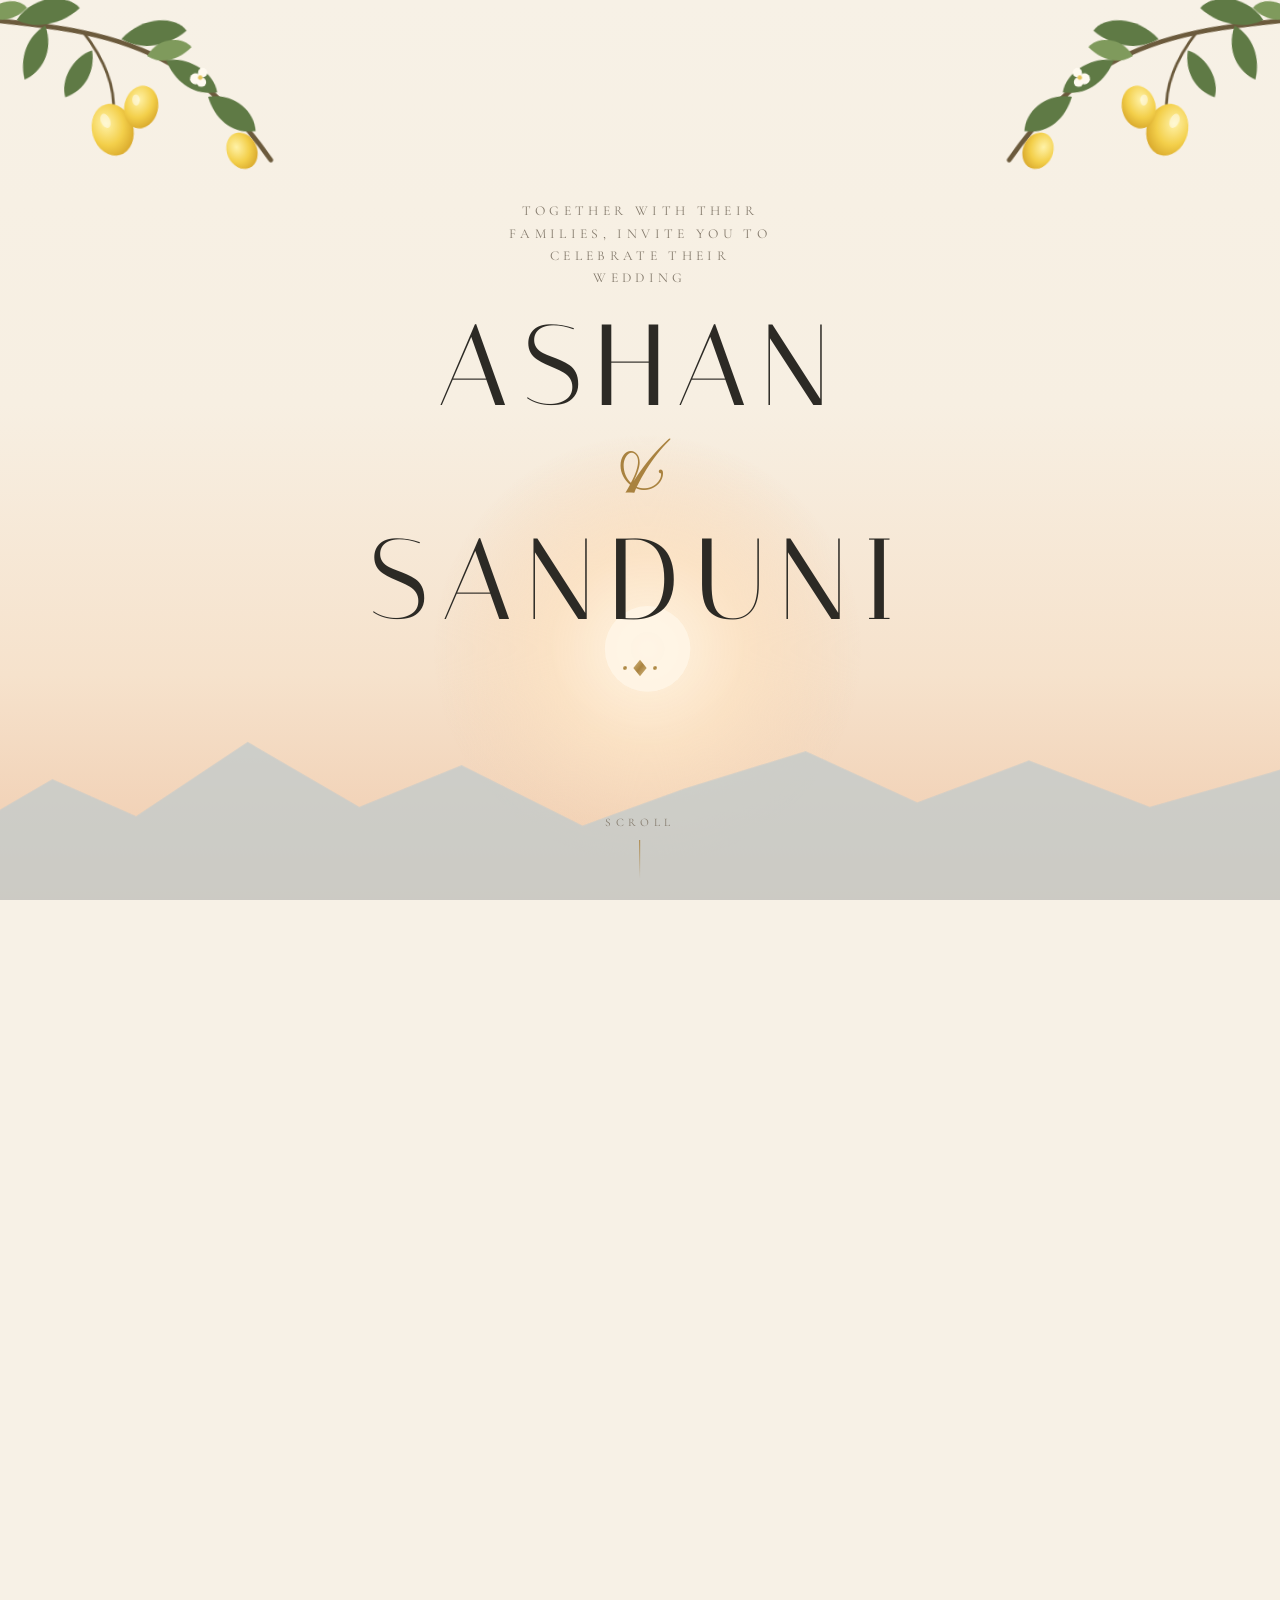
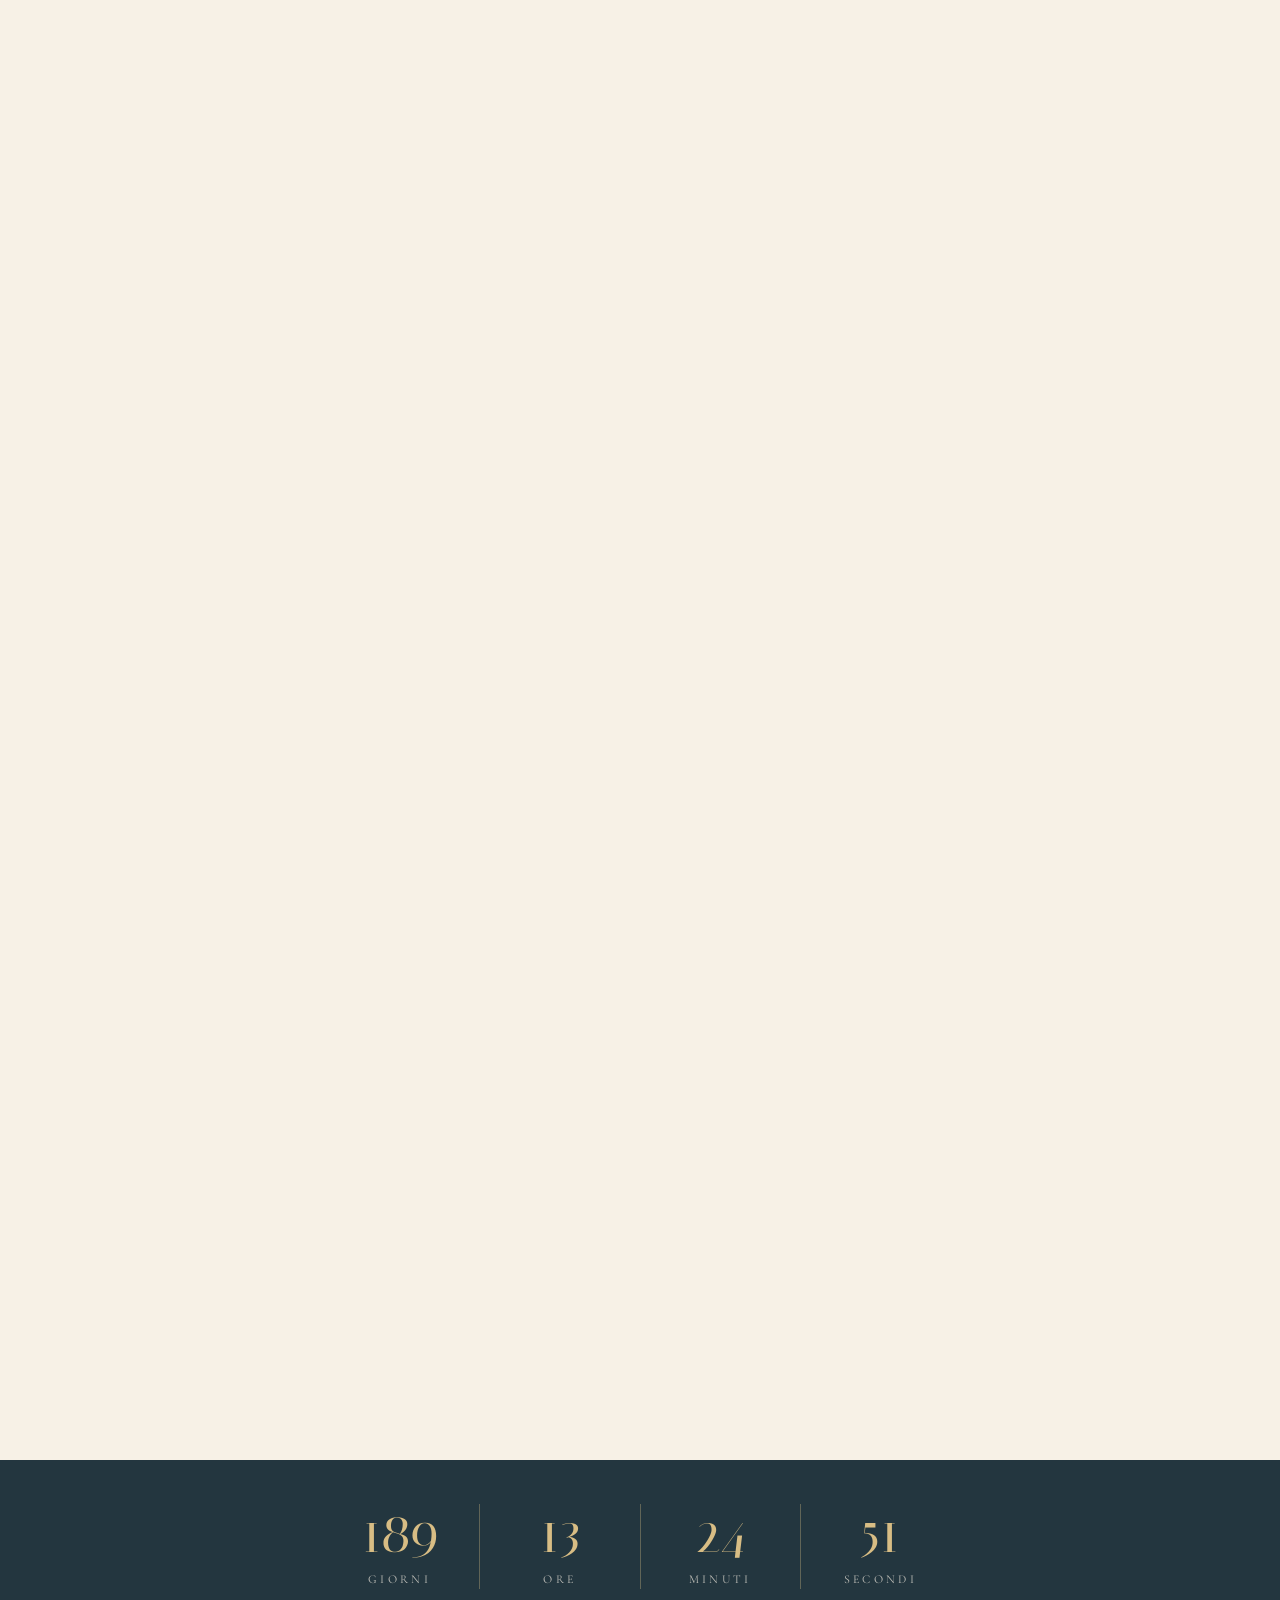
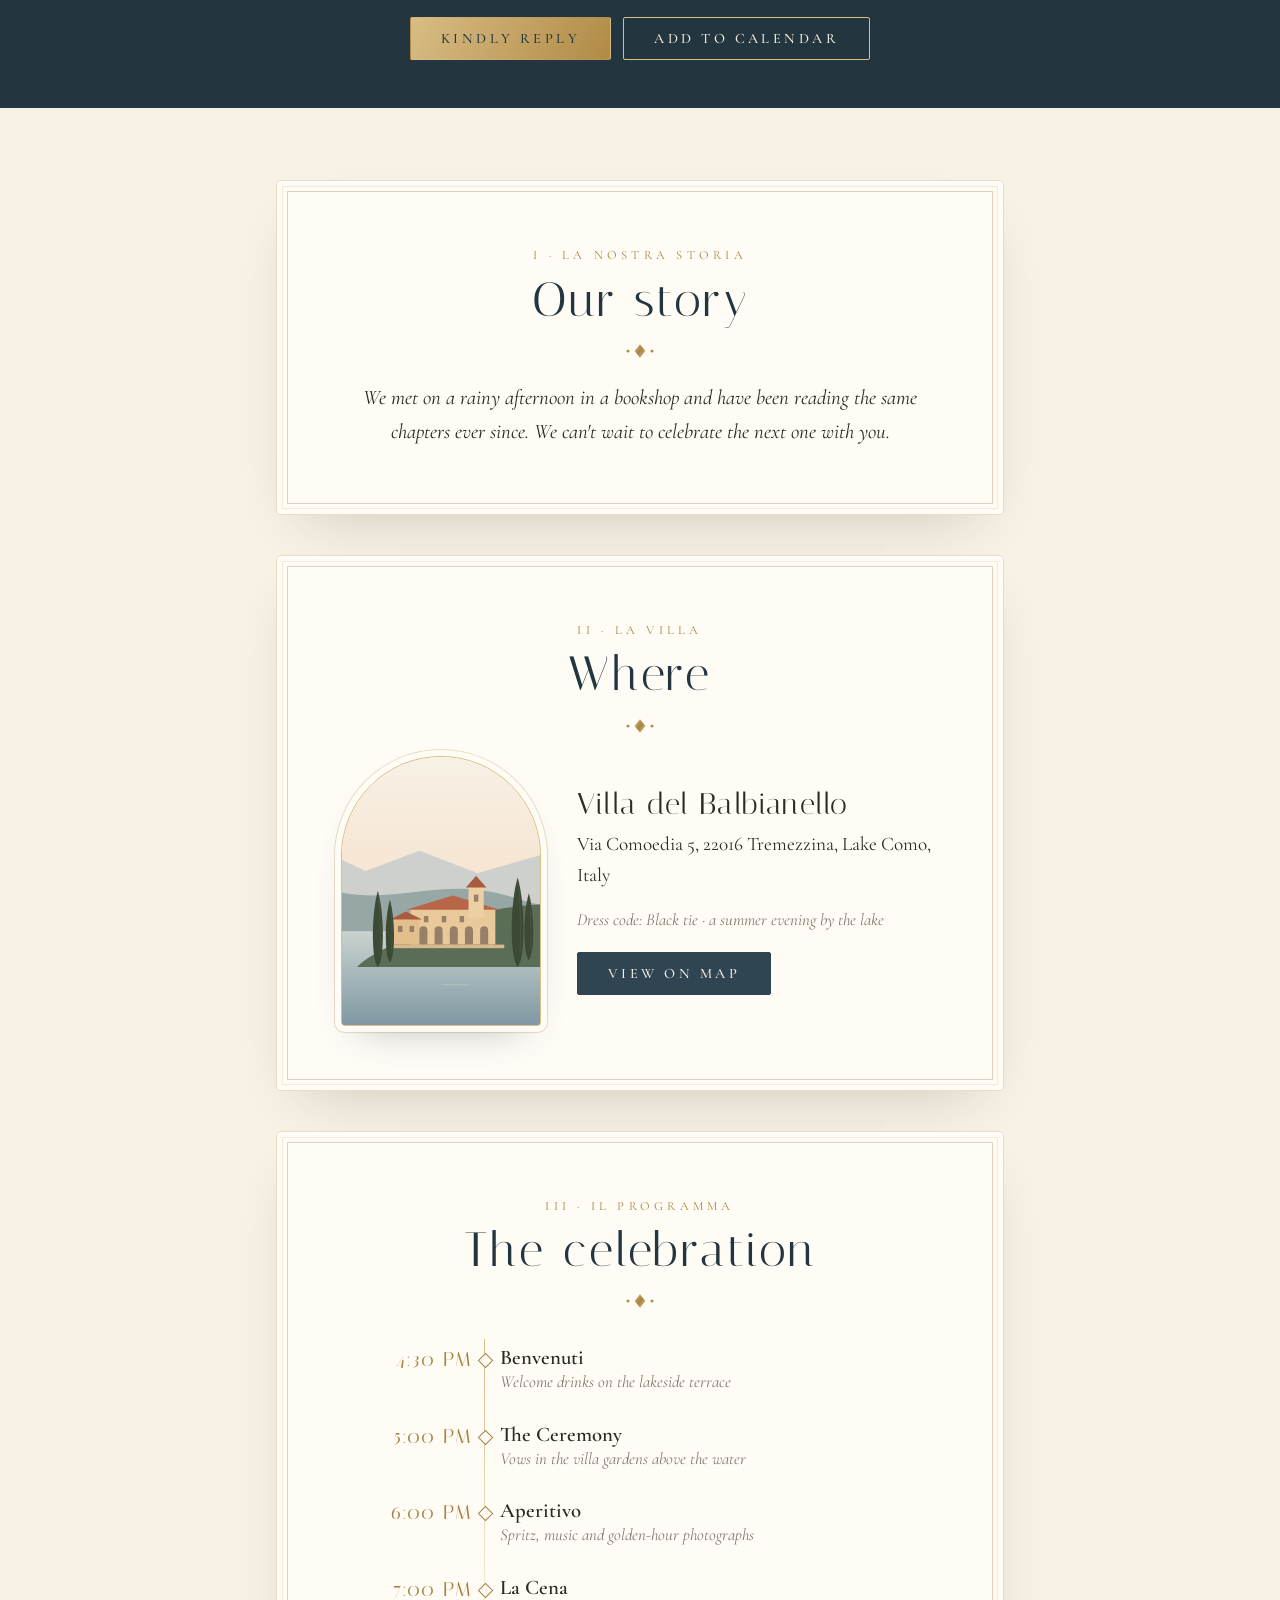
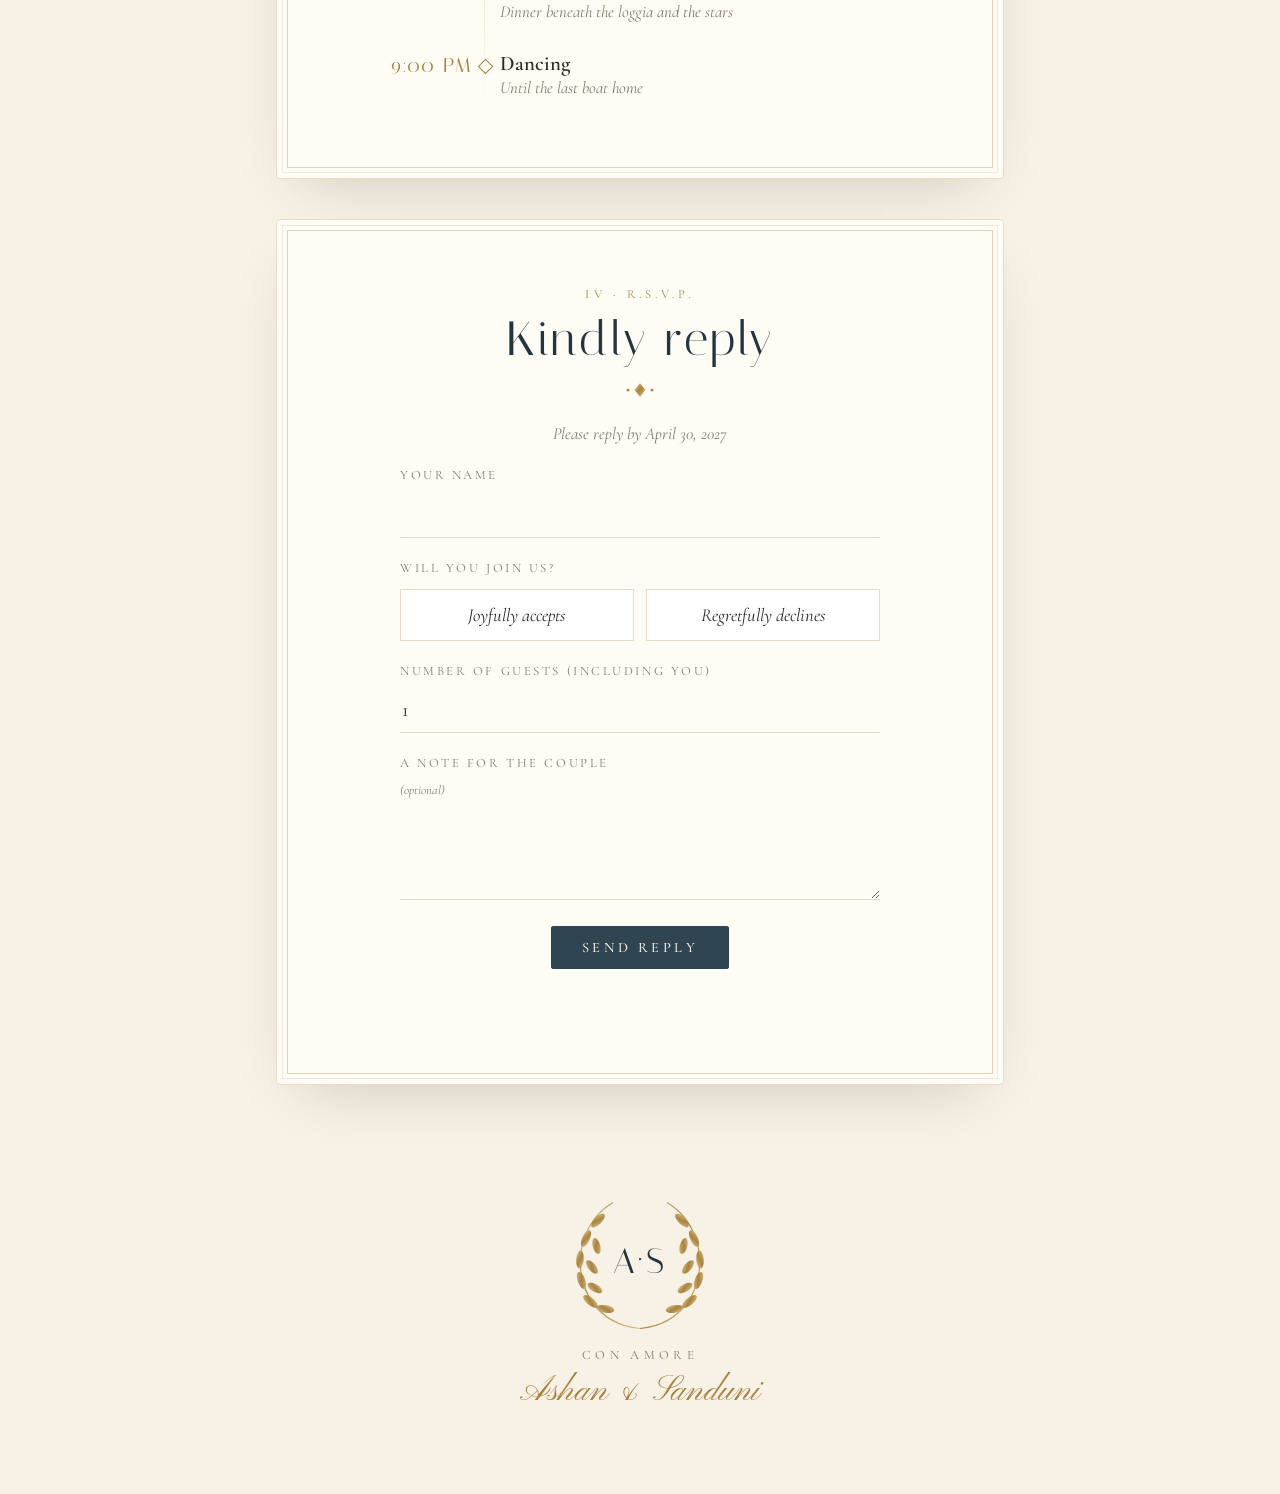
<file: index.html>
<!doctype html>
<html lang="en">
<head>
  <meta charset="utf-8">
  <meta name="viewport" content="width=device-width, initial-scale=1">
  <title>Wedding Invitation</title>
  <meta name="theme-color" content="#f7f1e6">
  <link rel="preconnect" href="https://fonts.googleapis.com">
  <link rel="preconnect" href="https://fonts.gstatic.com" crossorigin>
  <link href="https://fonts.googleapis.com/css2?family=Cormorant+Garamond:ital,wght@0,400;0,500;0,600;1,400&family=Italiana&family=Pinyon+Script&display=swap" rel="stylesheet">
  <link rel="stylesheet" href="style.css?v=7">
  <script src="config.js?v=7"></script>
</head>
<body>
  <!-- Reusable artwork -->
  <svg width="0" height="0" style="position:absolute" aria-hidden="true">
    <defs>
      <linearGradient id="g-sky" x1="0" y1="0" x2="0" y2="1">
        <stop offset="0" stop-color="#f7f1e6"/>
        <stop offset=".55" stop-color="#f6e2cc"/>
        <stop offset="1" stop-color="#efc9ab"/>
      </linearGradient>
      <linearGradient id="g-lake" x1="0" y1="0" x2="0" y2="1">
        <stop offset="0" stop-color="#c9d3cf"/>
        <stop offset="1" stop-color="#7f98a3"/>
      </linearGradient>
      <radialGradient id="g-sun" cx="50%" cy="50%" r="50%">
        <stop offset="0" stop-color="#fff4e2"/>
        <stop offset=".45" stop-color="#fbe2c4" stop-opacity=".9"/>
        <stop offset="1" stop-color="#f6d6b6" stop-opacity="0"/>
      </radialGradient>
      <linearGradient id="g-gold" x1="0" y1="0" x2="1" y2="1">
        <stop offset="0" stop-color="#d8bd84"/>
        <stop offset=".5" stop-color="#a9823f"/>
        <stop offset="1" stop-color="#d9c08a"/>
      </linearGradient>
      <radialGradient id="g-lemon" cx="38%" cy="35%" r="70%">
        <stop offset="0" stop-color="#fff2a8"/>
        <stop offset=".6" stop-color="#f3cf4a"/>
        <stop offset="1" stop-color="#d9a92c"/>
      </radialGradient>

      <!-- Cypress tree -->
      <symbol id="cypress" viewBox="-20 0 40 200">
        <path d="M0 0 C9 30 16 90 12 150 C10 180 4 196 0 200 C-4 196 -10 180 -12 150 C-16 90 -9 30 0 0Z" fill="#3c4a35"/>
        <path d="M0 6 C5 40 9 100 5 170" stroke="#4e5d43" stroke-width="2" fill="none" opacity=".7"/>
      </symbol>

      <!-- Lake Como, split into layers that move separately in the scroll story (all 1440 x 600) -->
      <symbol id="sc-sun" viewBox="0 0 1440 600" preserveAspectRatio="xMaxYMax slice">
        <circle cx="760" cy="330" r="230" fill="url(#g-sun)"/>
        <circle cx="760" cy="330" r="46" fill="#fff6e6" opacity=".9"/>
      </symbol>
      <symbol id="sc-far" viewBox="0 0 1440 600" preserveAspectRatio="xMaxYMax slice">
        <path d="M0 300 L120 230 L210 270 L330 190 L450 260 L560 215 L690 280 L800 240 L930 200 L1050 255 L1170 210 L1300 260 L1440 220 V600 H0Z" fill="#c4cbcb"/>
      </symbol>
      <symbol id="sc-mid" viewBox="0 0 1440 600" preserveAspectRatio="xMaxYMax slice">
        <path d="M0 350 C120 300 220 330 320 290 C430 250 520 330 640 320 C760 310 860 270 980 300 C1100 330 1200 280 1320 300 C1380 310 1420 330 1440 330 V600 H0Z" fill="#97a7a6"/>
      </symbol>
      <symbol id="sc-lake" viewBox="0 0 1440 600" preserveAspectRatio="xMaxYMax slice">
        <rect y="390" width="1440" height="210" fill="url(#g-lake)"/>
        <g stroke="#f8ecdc" stroke-linecap="round" opacity=".7">
          <path d="M700 410 H820" stroke-width="3"/>
          <path d="M680 428 H850" stroke-width="2"/>
          <path d="M720 446 H800" stroke-width="2"/>
          <path d="M650 470 H880" stroke-width="1.5" opacity=".6"/>
          <path d="M300 440 H360 M1080 455 H1150 M200 500 H240 M1220 510 H1280" stroke-width="1.5" opacity=".5"/>
        </g>
        <path d="M0 360 C80 350 160 380 240 400 C300 415 330 440 340 470 H0Z" fill="#647760"/>
        <path d="M1440 330 C1340 335 1250 360 1170 395 C1110 420 1060 440 1030 470 H1440Z" fill="#5a6d57"/>
        <g transform="translate(1110 300)">
          <rect x="40" y="40" width="190" height="80" fill="#e9c99a"/>
          <polygon points="30,42 135,10 240,42" fill="#b8664a"/>
          <rect x="0" y="62" width="60" height="58" fill="#e3bf8e"/>
          <polygon points="-6,64 30,46 66,64" fill="#a95b42"/>
          <rect x="170" y="-10" width="34" height="70" fill="#ecd0a4"/>
          <polygon points="164,-8 187,-34 210,-8" fill="#a95b42"/>
          <g fill="#7b6a58" opacity=".75">
            <path d="M60 120 V88 a9 9 0 0 1 18 0 V120Z"/>
            <path d="M94 120 V88 a9 9 0 0 1 18 0 V120Z"/>
            <path d="M128 120 V88 a9 9 0 0 1 18 0 V120Z"/>
            <path d="M162 120 V88 a9 9 0 0 1 18 0 V120Z"/>
            <path d="M196 120 V88 a9 9 0 0 1 18 0 V120Z"/>
            <rect x="70" y="56" width="10" height="14"/><rect x="110" y="56" width="10" height="14"/>
            <rect x="150" y="56" width="10" height="14"/><rect x="182" y="8" width="10" height="16"/>
            <rect x="12" y="78" width="10" height="14"/><rect x="38" y="78" width="10" height="14"/>
          </g>
          <rect x="-10" y="120" width="260" height="8" fill="#d8b98c"/>
        </g>
        <use href="#cypress" x="1060" y="300" width="34" height="170"/>
        <use href="#cypress" x="1090" y="320" width="28" height="140"/>
        <use href="#cypress" x="1370" y="270" width="40" height="200"/>
        <use href="#cypress" x="1400" y="300" width="30" height="160"/>
        <use href="#cypress" x="80"   y="250" width="38" height="190"/>
        <use href="#cypress" x="120"  y="280" width="30" height="160"/>
        <use href="#cypress" x="20"   y="300" width="30" height="150"/>
      </symbol>
      <symbol id="sc-lights" viewBox="0 0 1440 600" preserveAspectRatio="xMaxYMax slice">
        <g fill="#ffd98a" filter="url(#f-glow)">
          <g transform="translate(1110 300)">
            <path d="M60 120 V88 a9 9 0 0 1 18 0 V120Z"/>
            <path d="M94 120 V88 a9 9 0 0 1 18 0 V120Z"/>
            <path d="M128 120 V88 a9 9 0 0 1 18 0 V120Z"/>
            <path d="M162 120 V88 a9 9 0 0 1 18 0 V120Z"/>
            <path d="M196 120 V88 a9 9 0 0 1 18 0 V120Z"/>
            <rect x="70" y="56" width="10" height="14"/><rect x="110" y="56" width="10" height="14"/>
            <rect x="150" y="56" width="10" height="14"/><rect x="182" y="8" width="10" height="16"/>
            <rect x="12" y="78" width="10" height="14"/><rect x="38" y="78" width="10" height="14"/>
          </g>
          <circle cx="170" cy="392" r="3"/><circle cx="210" cy="400" r="2.5"/><circle cx="250" cy="412" r="3"/>
          <circle cx="60" cy="372" r="2.5"/><circle cx="290" cy="430" r="2"/>
          <circle cx="1210" cy="410" r="2.5"/><circle cx="1180" cy="420" r="2"/><circle cx="1300" cy="440" r="3"/>
        </g>
        <!-- reflections of the villa lights -->
        <g stroke="#ffd98a" stroke-linecap="round" opacity=".55">
          <path d="M1180 446 H1200 M1240 452 H1270 M1300 448 H1330" stroke-width="2"/>
          <path d="M1190 462 H1215 M1260 468 H1280" stroke-width="1.5"/>
        </g>
      </symbol>
      <symbol id="sc-boat" viewBox="0 0 1440 600" preserveAspectRatio="xMaxYMax slice">
        <g transform="translate(900 425)">
          <g class="boat">
            <path d="M0 0 H60 L50 10 H8Z" fill="#7a4f3a"/>
            <path d="M30 0 V-34 L52 -2Z" fill="#fbf3e6"/>
          </g>
        </g>
      </symbol>
      <filter id="f-glow" x="-50%" y="-50%" width="200%" height="200%">
        <feGaussianBlur stdDeviation="2.5" result="b"/>
        <feMerge><feMergeNode in="b"/><feMergeNode in="SourceGraphic"/></feMerge>
      </filter>

      <!-- The whole scene at golden hour (used in the venue arch) -->
      <symbol id="lake-scene" viewBox="0 0 1440 600" preserveAspectRatio="xMaxYMax slice">
        <rect width="1440" height="600" fill="url(#g-sky)"/>
        <use href="#sc-sun" width="1440" height="600"/>
        <use href="#sc-far" width="1440" height="600" opacity=".8"/>
        <use href="#sc-mid" width="1440" height="600"/>
        <use href="#sc-lake" width="1440" height="600"/>
        <g transform="translate(-340 55)"><use href="#sc-boat" width="1440" height="600"/></g>
      </symbol>

      <!-- Stone balusters -->
      <pattern id="balusters" width="46" height="70" patternUnits="userSpaceOnUse">
        <path d="M15 0 H31 V6 H28 C28 14 36 20 36 32 C36 46 29 50 29 58 H32 V70 H14 V58 H17 C17 50 10 46 10 32 C10 20 18 14 18 6 H15Z" fill="#f3ebde" stroke="#d6c6ab" stroke-width="1"/>
      </pattern>

      <!-- Amalfi lemon branch -->
      <symbol id="lemons" viewBox="0 0 320 200">
        <path d="M0 18 C70 30 140 40 200 80 C240 106 270 140 300 190" stroke="#6b5a3c" stroke-width="5" fill="none" stroke-linecap="round"/>
        <path d="M110 40 C130 70 140 100 136 128" stroke="#6b5a3c" stroke-width="3" fill="none" stroke-linecap="round"/>
        <g fill="#5f7a45">
          <path d="M40 22 C60 -4 96 -2 108 14 C88 30 60 34 40 22Z"/>
          <path d="M70 30 C78 58 62 80 44 86 C40 62 50 40 70 30Z"/>
          <path d="M150 50 C176 26 210 30 220 46 C198 62 170 64 150 50Z"/>
          <path d="M196 76 C220 74 246 92 248 114 C222 116 204 100 196 76Z"/>
          <path d="M238 118 C266 116 286 136 286 158 C262 160 244 144 238 118Z"/>
          <path d="M118 60 C96 66 82 90 86 108 C108 102 120 82 118 60Z"/>
        </g>
        <g fill="#7f9a5c">
          <path d="M8 16 C20 -2 44 -2 52 10 C38 22 22 24 8 16Z"/>
          <path d="M176 70 C190 50 216 52 224 64 C208 78 190 80 176 70Z"/>
        </g>
        <ellipse cx="134" cy="146" rx="22" ry="28" transform="rotate(-12 134 146)" fill="url(#g-lemon)"/>
        <ellipse cx="166" cy="124" rx="18" ry="23" transform="rotate(18 166 124)" fill="url(#g-lemon)"/>
        <ellipse cx="270" cy="178" rx="16" ry="20" transform="rotate(-20 270 178)" fill="url(#g-lemon)"/>
        <g fill="#fff" opacity=".5">
          <ellipse cx="127" cy="136" rx="5" ry="8" transform="rotate(-20 127 136)"/>
          <ellipse cx="161" cy="116" rx="4" ry="6"/>
        </g>
        <g fill="#fffaf0">
          <circle cx="226" cy="98" r="6"/><circle cx="234" cy="92" r="5"/><circle cx="232" cy="102" r="5"/>
          <circle cx="231" cy="97" r="2.4" fill="#e7c55a"/>
        </g>
      </symbol>

      <!-- Gold divider -->
      <symbol id="flourish" viewBox="0 0 240 24">
        <path d="M0 12 H92 M148 12 H240" stroke="url(#g-gold)" stroke-width="1"/>
        <path d="M120 2 L128 12 L120 22 L112 12Z" fill="url(#g-gold)"/>
        <circle cx="102" cy="12" r="2.4" fill="url(#g-gold)"/>
        <circle cx="138" cy="12" r="2.4" fill="url(#g-gold)"/>
      </symbol>

      <!-- Laurel wreath -->
      <symbol id="laurel" viewBox="0 0 200 200">
        <g fill="none" stroke="url(#g-gold)" stroke-width="1.6">
          <path d="M100 186 C40 180 14 130 22 80 C28 50 44 30 64 18"/>
          <path d="M100 186 C160 180 186 130 178 80 C172 50 156 30 136 18"/>
        </g>
        <g fill="url(#g-gold)">
          <g id="laurel-half">
            <ellipse cx="34" cy="150" rx="5" ry="12" transform="rotate(-50 34 150)"/>
            <ellipse cx="22" cy="122" rx="5" ry="12" transform="rotate(-20 22 122)"/>
            <ellipse cx="20" cy="94" rx="5" ry="12" transform="rotate(5 20 94)"/>
            <ellipse cx="28" cy="66" rx="5" ry="12" transform="rotate(25 28 66)"/>
            <ellipse cx="44" cy="42" rx="5" ry="12" transform="rotate(45 44 42)"/>
            <ellipse cx="54" cy="160" rx="5" ry="12" transform="rotate(-80 54 160)"/>
            <ellipse cx="40" cy="132" rx="5" ry="11" transform="rotate(-60 40 132)"/>
            <ellipse cx="36" cy="104" rx="5" ry="11" transform="rotate(-40 36 104)"/>
            <ellipse cx="42" cy="76" rx="5" ry="11" transform="rotate(-15 42 76)"/>
          </g>
          <use href="#laurel-half" transform="translate(200 0) scale(-1 1)"/>
        </g>
      </symbol>
    </defs>
  </svg>

  <div class="petals" aria-hidden="true"></div>

  <header class="story" id="story-scroll">
    <div class="stage">
      <div class="sky sky-day"></div>
      <div class="sky sky-dusk"></div>
      <div class="sky sky-night"></div>
      <div class="stars" id="stars"></div>
      <div class="moon"></div>

      <svg class="lemons left" aria-hidden="true"><use href="#lemons"/></svg>
      <svg class="lemons right" aria-hidden="true"><use href="#lemons"/></svg>

      <div class="land" aria-hidden="true">
        <svg class="layer l-sun"><use href="#sc-sun" width="100%" height="100%"/></svg>
        <svg class="layer l-far"><use href="#sc-far" width="100%" height="100%"/></svg>
        <svg class="layer l-mid"><use href="#sc-mid" width="100%" height="100%"/></svg>
        <svg class="layer l-lake"><use href="#sc-lake" width="100%" height="100%"/></svg>
        <svg class="layer l-lake l-boat"><use href="#sc-boat" width="100%" height="100%"/></svg>
        <svg class="layer l-lake l-lights"><use href="#sc-lights" width="100%" height="100%"/></svg>
        <svg class="layer l-front" preserveAspectRatio="none">
          <rect y="0" width="100%" height="14" fill="#f6efe3"/>
          <rect y="12" width="100%" height="3" fill="#d6c6ab"/>
          <rect y="15" width="100%" height="70" fill="url(#balusters)"/>
          <rect y="84" width="100%" height="100%" fill="#efe5d4"/>
        </svg>
      </div>

      <div class="chapter ch1">
        <p class="greeting" id="greeting" hidden></p>
        <p class="eyebrow" id="tagline"></p>
        <h1>
          <span id="p1"></span>
          <span class="amp">&amp;</span>
          <span id="p2"></span>
        </h1>
        <svg class="flourish" aria-hidden="true"><use href="#flourish"/></svg>
      </div>

      <div class="chapter ch2">
        <p class="kicker">On a summer evening</p>
        <p class="date" id="date-long"></p>
        <svg class="flourish" aria-hidden="true"><use href="#flourish"/></svg>
        <p class="local" id="local-time"></p>
      </div>

      <div class="chapter ch3">
        <p class="kicker">As the sun sets over the lake</p>
        <p class="ch3-line">we will say <em>s&igrave;</em>,</p>
        <p class="ch3-sub">and we would love you beside us.</p>
      </div>

      <div class="scroll-hint" aria-hidden="true"><span>Scroll</span><i></i></div>
    </div>
  </header>

  <section class="band">
    <div class="countdown" id="countdown" aria-live="polite">
      <div><span id="cd-d">0</span><small>Giorni</small></div>
      <div><span id="cd-h">0</span><small>Ore</small></div>
      <div><span id="cd-m">0</span><small>Minuti</small></div>
      <div><span id="cd-s">0</span><small>Secondi</small></div>
    </div>
    <div class="actions">
      <a class="btn primary" href="#rsvp">Kindly reply</a>
      <button class="btn" id="add-cal" type="button">Add to calendar</button>
    </div>
  </section>

  <main>
    <section class="card" id="story">
      <p class="kicker">I · La Nostra Storia</p>
      <h2>Our story</h2>
      <svg class="flourish" aria-hidden="true"><use href="#flourish"/></svg>
      <p class="lead" id="story-text"></p>
    </section>

    <section class="card" id="venue">
      <p class="kicker">II · La Villa</p>
      <h2>Where</h2>
      <svg class="flourish" aria-hidden="true"><use href="#flourish"/></svg>
      <div class="venue">
        <div class="arch" aria-hidden="true">
          <svg><use href="#lake-scene" width="100%" height="100%"/></svg>
        </div>
        <div>
          <p class="venue-name" id="venue-name"></p>
          <p class="venue-address" id="venue-address"></p>
          <p class="note" id="dress-code"></p>
          <a class="btn primary" id="map-btn" target="_blank" rel="noopener">View on map</a>
        </div>
      </div>
    </section>

    <section class="card" id="programme">
      <p class="kicker">III · Il Programma</p>
      <h2>The celebration</h2>
      <svg class="flourish" aria-hidden="true"><use href="#flourish"/></svg>
      <ol class="timeline" id="timeline"></ol>
    </section>

    <section class="card" id="rsvp">
      <p class="kicker">IV · R.S.V.P.</p>
      <h2>Kindly reply</h2>
      <svg class="flourish" aria-hidden="true"><use href="#flourish"/></svg>
      <p class="note" id="rsvp-by"></p>
      <form id="rsvp-form">
        <label>Your name
          <input name="name" id="r-name" required autocomplete="name">
        </label>
        <fieldset>
          <legend>Will you join us?</legend>
          <div class="choices">
            <label class="choice"><input type="radio" name="answer" value="yes" required><span>Joyfully accepts</span></label>
            <label class="choice"><input type="radio" name="answer" value="no"><span>Regretfully declines</span></label>
          </div>
        </fieldset>
        <label>Number of guests (including you)
          <input name="guests" id="r-count" type="number" min="1" max="20" value="1">
        </label>
        <label>A note for the couple <span class="opt">(optional)</span>
          <textarea name="message" id="r-msg" rows="3"></textarea>
        </label>
        <button class="btn primary" type="submit" id="r-send">Send reply</button>
        <p class="status" id="rsvp-status" role="status"></p>
      </form>
    </section>
  </main>

  <footer>
    <div class="monogram" aria-hidden="true">
      <svg><use href="#laurel"/></svg>
      <span id="monogram"></span>
    </div>
    <p class="con-amore">Con amore</p>
    <p class="sign" id="sign"></p>
  </footer>

  <script src="backend.js?v=7"></script>
  <script src="script.js?v=7"></script>
</body>
</html>
</file>
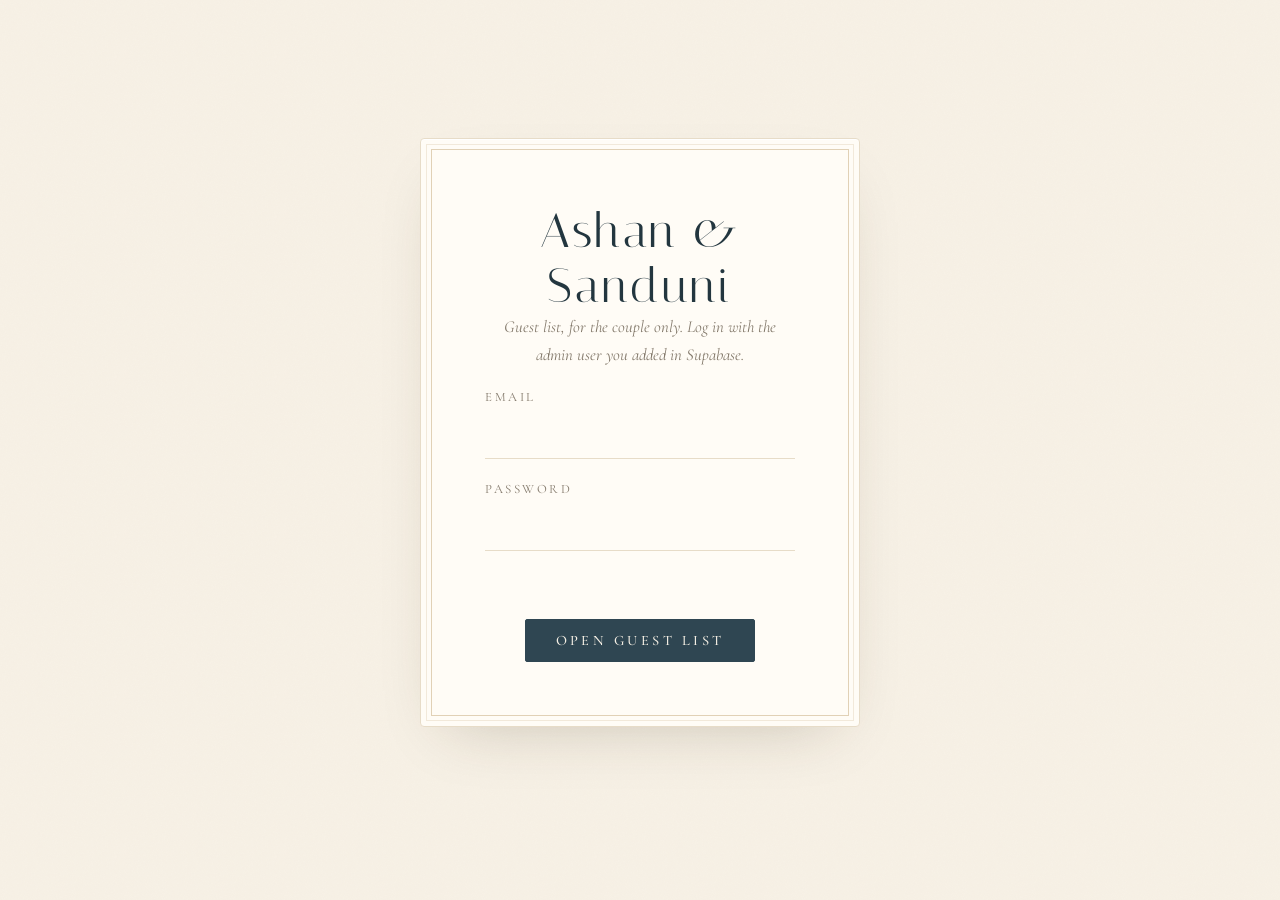
<file: admin.html>
<!doctype html>
<html lang="en">
<head>
  <meta charset="utf-8">
  <meta name="viewport" content="width=device-width, initial-scale=1">
  <meta name="robots" content="noindex, nofollow">
  <title>Guest List</title>
  <link rel="preconnect" href="https://fonts.googleapis.com">
  <link rel="preconnect" href="https://fonts.gstatic.com" crossorigin>
  <link href="https://fonts.googleapis.com/css2?family=Cormorant+Garamond:ital,wght@0,400;0,500;0,600;1,400&family=Italiana&family=Pinyon+Script&display=swap" rel="stylesheet">
  <link rel="stylesheet" href="style.css?v=7">
  <style>
    main { max-width: 820px; padding-top: 48px; }
    .card { opacity: 1; transform: none; }
    .login { max-width: 440px; margin: 10vh auto 0; }
    .err { color: #b3413f; min-height: 1.4em; margin: 0; font-size: 1rem; }

    .head { display: flex; justify-content: space-between; align-items: flex-start; gap: 16px; flex-wrap: wrap; text-align: left; }
    .head h2 { margin: 0; }
    .updated { color: var(--muted); font-size: .95rem; margin: 0; }
    .head-btns { display: flex; gap: 8px; flex-wrap: wrap; }
    .btn.small { padding: 6px 16px; font-size: .95rem; }

    .tally { display: grid; grid-template-columns: repeat(4, 1fr); gap: 12px; margin: 24px 0; }
    .tally div { background: #fff; border: 1px solid var(--line); border-radius: 16px; padding: 12px 6px; }
    .tally b { display: block; font-size: 2rem; color: var(--rose-dark); line-height: 1.1; }
    .tally .yes b { color: #5f8a5b; }
    .tally .no b { color: var(--muted); }
    .tally span { font-size: .85rem; color: var(--muted); text-transform: uppercase; letter-spacing: .06em; }

    .row { display: flex; gap: 10px; flex-wrap: wrap; align-items: center; margin: 0 0 14px; }
    .row input { flex: 1 1 220px; min-width: 0; }
    .link-box { display: flex; gap: 10px; align-items: center; flex-wrap: wrap; background: #fbeef0; border-radius: 12px; padding: 10px 14px; margin: 0 0 18px; text-align: left; }
    code { font-size: .85rem; word-break: break-all; flex: 1 1 200px; color: var(--ink); }

    .seg { display: inline-flex; border: 1px solid var(--line); border-radius: 999px; overflow: hidden; background: #fff; }
    .seg button { border: 0; background: none; padding: 7px 14px; font: 600 .95rem var(--serif); color: var(--muted); cursor: pointer; }
    .seg button[aria-pressed="true"] { background: var(--rose); color: #fff; }

    .guests { list-style: none; padding: 0; margin: 0; text-align: left; }
    .guests li { border-top: 1px solid var(--line); padding: 14px 0; display: grid; gap: 4px; }
    .gname { font-weight: 600; font-size: 1.2rem; display: flex; gap: 10px; align-items: center; flex-wrap: wrap; }
    .chip { font-size: .8rem; font-weight: 600; padding: 2px 10px; border-radius: 999px; background: #f3ecec; color: var(--muted); }
    .chip.yes { background: #e6f0e3; color: #4d7a49; }
    .chip.no { background: #f6e3e3; color: #a2524f; }
    .when, .gmsg { color: var(--muted); font-size: 1rem; }
    .gmsg { font-style: italic; }
    .glink { display: flex; gap: 8px; align-items: center; flex-wrap: wrap; margin-top: 4px; }
    .mini { border: 1px solid var(--line); background: #fff; border-radius: 999px; padding: 3px 12px; font: 600 .85rem var(--serif); color: var(--rose-dark); cursor: pointer; }
    .mini.danger { color: #a2524f; }
    .empty { color: var(--muted); font-style: italic; }

    .toast { position: fixed; left: 50%; bottom: 24px; transform: translateX(-50%); background: var(--ink); color: #fff; padding: 10px 20px; border-radius: 999px; font-size: 1rem; z-index: 20; }

    @media (max-width: 560px) { .tally { grid-template-columns: repeat(2, 1fr); } }
  </style>
  <script src="config.js?v=7"></script>
  <script src="backend.js?v=7"></script>
</head>
<body>
<main>
  <!-- Sign in -->
  <section class="card login" id="login">
    <h2 id="loginCouple"></h2>
    <p class="note">Guest list, for the couple only. Log in with the admin user you added in Supabase.</p>
    <form id="loginForm">
      <label>Email
        <input type="email" id="email" autocomplete="username" required>
      </label>
      <label>Password
        <input type="password" id="pw" autocomplete="current-password" required>
      </label>
      <p class="err" id="loginErr" role="alert"></p>
      <button class="btn primary" type="submit" id="loginBtn">Open guest list</button>
    </form>
  </section>

  <!-- The list -->
  <section class="card" id="panel" hidden>
    <div class="head">
      <div>
        <h2>Guest list</h2>
        <p class="updated" id="updated"></p>
      </div>
      <div class="head-btns">
        <button class="btn small" type="button" id="refresh">Refresh</button>
        <button class="btn small" type="button" id="copyList">Copy list</button>
        <button class="btn small" type="button" id="signOut">Sign out</button>
      </div>
    </div>

    <div class="tally">
      <div class="yes"><b id="t-yes">0</b><span>Attending</span></div>
      <div class="no"><b id="t-no">0</b><span>Can't come</span></div>
      <div><b id="t-wait">0</b><span>No reply yet</span></div>
      <div><b id="t-people">0</b><span>Total guests</span></div>
    </div>

    <form class="row" id="inviteForm">
      <input type="text" id="i-name" placeholder="Guest's name, e.g. Amaya Perera" aria-label="Guest's name" autocomplete="off">
      <button class="btn primary" type="submit" id="inviteBtn">Make their link</button>
    </form>
    <div class="link-box" id="newLink" hidden>
      <code id="newLinkText"></code>
      <button class="mini" type="button" id="copyNewLink">Copy link</button>
      <a class="mini" id="waNewLink" target="_blank" rel="noopener">Send on WhatsApp</a>
    </div>

    <div class="row">
      <input type="search" id="g-search" placeholder="Search names or notes" aria-label="Search guests">
      <div class="seg" role="group" aria-label="Show">
        <button type="button" data-f="all" aria-pressed="true">All</button>
        <button type="button" data-f="yes" aria-pressed="false">Attending</button>
        <button type="button" data-f="no" aria-pressed="false">Can't come</button>
        <button type="button" data-f="wait" aria-pressed="false">No reply</button>
      </div>
    </div>
    <ul class="guests" id="guestList"></ul>
    <p class="empty" id="guestEmpty"></p>
  </section>
</main>

<div class="toast" id="toast" role="status" hidden></div>

<script>
const $ = (id) => document.getElementById(id);
const W = window.WEDDING;
const couple = `${W.partner1} & ${W.partner2}`;
const BASE = window.SITE.siteUrl || new URL("./", location.href).href;
const linkFor = (token) => `${BASE}?g=${encodeURIComponent(token)}`;
const waText = (name, link) => `Dear ${name}, we would love for you to celebrate our wedding with us. Your personal invitation: ${link}`;
$("loginCouple").textContent = couple;

let guests = [], filter = "all", busy = false;

// ---- Demo mode (admin.html?demo): sample guests kept in memory, any password ----
const DEMO = new URLSearchParams(location.search).has("demo");
const ago = (h) => new Date(Date.now() - h * 3600000).toISOString();
const demoGuests = [
  { token: "demo1", name: "Amaya Perera",     answer: "yes", count: 2, message: "So happy for you both!", repliedAt: ago(5),  createdAt: ago(72) },
  { token: "demo2", name: "Dilan Fernando",   answer: "yes", count: 1, message: "",                       repliedAt: ago(20), createdAt: ago(72) },
  { token: "demo3", name: "Sarah Thompson",   answer: "no",  count: 0, message: "Sending love from London", repliedAt: ago(30), createdAt: ago(70) },
  { token: "demo4", name: "Nimal & Kumari",   answer: "yes", count: 4, message: "We'll bring the kids!",  repliedAt: ago(2),  createdAt: ago(60) },
  { token: "demo5", name: "Ishara Jayasuriya", answer: "",   count: 0, message: "",                       repliedAt: "",      createdAt: ago(48) },
  { token: "demo6", name: "Ruwan Silva",      answer: "",    count: 0, message: "",                       repliedAt: "",      createdAt: ago(24) },
];
const demoBackend = {
  ready: true, signedIn: false,
  async signIn() { this.signedIn = true; },
  signOut() { this.signedIn = false; },
  async list() { return demoGuests.map(g => ({ ...g })); },
  async invite(name) {
    const token = "demo" + Date.now();
    demoGuests.push({ token, name, answer: "", count: 0, message: "", repliedAt: "", createdAt: new Date().toISOString() });
    return token;
  },
  async remove(token) {
    const i = demoGuests.findIndex(g => g.token === token);
    if (i >= 0) demoGuests.splice(i, 1);
  },
};
const B = DEMO ? demoBackend : window.Backend;

// ---- Toast and copy ----
let toastTimer;
function toast(msg) {
  const t = $("toast"); t.textContent = msg; t.hidden = false;
  clearTimeout(toastTimer); toastTimer = setTimeout(() => (t.hidden = true), 2200);
}
async function copy(text, el) {
  try { await navigator.clipboard.writeText(text); toast("Copied"); }
  catch {
    const r = document.createRange(); r.selectNodeContents(el);
    const sel = getSelection(); sel.removeAllRanges(); sel.addRange(r);
    toast("Selected. Press Copy to copy it");
  }
}

// ---- Sign in ----
async function load() {
  guests = await B.list();
  $("updated").textContent = "Updated " + new Date().toLocaleTimeString([], { hour: "numeric", minute: "2-digit" });
  render();
}
function showPanel(on) { $("login").hidden = on; $("panel").hidden = !on; }
async function openPanel() {
  try { await load(); showPanel(true); }
  catch (err) { showPanel(false); if (err.code !== "signed_out") $("loginErr").textContent = "Couldn't load the guest list. Try again."; }
}
$("loginForm").addEventListener("submit", async (e) => {
  e.preventDefault();
  $("loginErr").textContent = "";
  $("loginBtn").disabled = true;
  try {
    await B.signIn($("email").value.trim(), $("pw").value);
    await openPanel();
  } catch (err) {
    $("loginErr").textContent =
      err.code === "wrong_password" ? "That email and password don't match a user in Supabase." :
      err.code === "not_admin" ? "This user isn't in the admins table. Add their email in supabase.sql." :
      "Couldn't reach Supabase. Check your connection and the settings in config.js.";
  }
  $("loginBtn").disabled = false;
});
$("signOut").addEventListener("click", () => {
  B.signOut(); guests = [];
  showPanel(false); $("pw").value = "";
});
if (DEMO) {
  B.signIn().then(openPanel);
  toast("Demo mode: sample guests, nothing is saved");
} else if (!B.ready) {
  $("loginErr").textContent = "The guest list isn't connected yet. Add your Supabase URL and key to config.js.";
  $("loginBtn").disabled = true;
} else if (B.signedIn) {
  openPanel();
}

// ---- The list ----
const stateOf = (g) => g.answer === "yes" ? "yes" : g.answer === "no" ? "no" : "wait";
const fmtWhen = new Intl.DateTimeFormat(undefined, { day: "numeric", month: "short", hour: "numeric", minute: "2-digit" });

function render() {
  const rank = { yes: 0, no: 1, wait: 2 };
  const rows = guests.slice().sort((a, b) => rank[stateOf(a)] - rank[stateOf(b)] || a.name.localeCompare(b.name));
  const yes = rows.filter(g => stateOf(g) === "yes");
  $("t-yes").textContent = yes.length;
  $("t-no").textContent = rows.filter(g => stateOf(g) === "no").length;
  $("t-wait").textContent = rows.filter(g => stateOf(g) === "wait").length;
  $("t-people").textContent = yes.reduce((n, g) => n + (Number(g.count) || 1), 0);

  const q = $("g-search").value.trim().toLowerCase();
  const shown = rows.filter(g => (filter === "all" || stateOf(g) === filter) &&
    (!q || g.name.toLowerCase().includes(q) || (g.message || "").toLowerCase().includes(q)));
  const ul = $("guestList"); ul.replaceChildren();
  for (const g of shown) {
    const li = document.createElement("li");
    const st = stateOf(g);
    const nm = document.createElement("span"); nm.className = "gname"; nm.textContent = g.name || "Unnamed guest";
    const chip = document.createElement("span"); chip.className = "chip " + st;
    chip.textContent = st === "yes" ? `Attending · ${Number(g.count) || 1}` : st === "no" ? "Can't come" : "No reply yet";
    nm.append(chip);
    const when = document.createElement("span"); when.className = "when";
    const d = new Date(g.repliedAt || g.createdAt);
    when.textContent = isNaN(d) ? "" : (g.repliedAt ? "Replied " : "Invited ") + fmtWhen.format(d);
    li.append(nm, when);
    if (g.message) { const m = document.createElement("span"); m.className = "gmsg"; m.textContent = `“${g.message}”`; li.append(m); }

    const bar = document.createElement("div"); bar.className = "glink";
    const code = document.createElement("code"); code.textContent = linkFor(g.token);
    const cp = document.createElement("button"); cp.type = "button"; cp.className = "mini"; cp.textContent = "Copy link";
    cp.addEventListener("click", () => copy(code.textContent, code));
    const wa = document.createElement("a"); wa.className = "mini"; wa.target = "_blank"; wa.rel = "noopener"; wa.textContent = "WhatsApp";
    wa.href = `https://wa.me/?text=${encodeURIComponent(waText(g.name, linkFor(g.token)))}`;
    const rm = document.createElement("button"); rm.type = "button"; rm.className = "mini danger"; rm.textContent = "Remove";
    rm.addEventListener("click", async () => {
      if (rm.dataset.armed !== "1") {
        rm.dataset.armed = "1"; rm.textContent = "Tap again to remove";
        setTimeout(() => { rm.dataset.armed = ""; rm.textContent = "Remove"; }, 3000);
        return;
      }
      try { await B.remove(g.token); await load(); toast(`Removed ${g.name}`); }
      catch { toast("Couldn't remove. Try again"); }
    });
    bar.append(code, cp, wa, rm); li.append(bar);
    ul.append(li);
  }
  $("guestEmpty").hidden = shown.length > 0;
  $("guestEmpty").textContent = rows.length ? "No guests match this view." : "No guests yet. Type a guest's name above to make their personal link.";
}

$("g-search").addEventListener("input", render);
document.querySelectorAll(".seg button").forEach(b => b.addEventListener("click", () => {
  filter = b.dataset.f;
  document.querySelectorAll(".seg button").forEach(x => x.setAttribute("aria-pressed", String(x === b)));
  render();
}));
$("refresh").addEventListener("click", async () => {
  try { await load(); toast("Up to date"); } catch { toast("Couldn't refresh. Try again"); }
});
$("copyList").addEventListener("click", () => {
  const label = { yes: "Attending", no: "Can't come", wait: "No reply yet" };
  const lines = guests.map(g => [g.name, label[stateOf(g)], stateOf(g) === "yes" ? (Number(g.count) || 1) : 0, (g.message || "").replace(/\s+/g, " "), linkFor(g.token)].join("\t"));
  const text = ["Name\tAnswer\tGuests\tNote\tLink", ...lines].join("\n");
  const tmp = document.createElement("pre"); tmp.textContent = text; tmp.style.position = "fixed"; tmp.style.left = "-9999px"; document.body.append(tmp);
  copy(text, tmp).finally(() => setTimeout(() => tmp.remove(), 3000));
});

// ---- New guest ----
$("inviteForm").addEventListener("submit", async (e) => {
  e.preventDefault();
  const name = $("i-name").value.trim();
  if (!name) { toast("Type the guest's name first"); return; }
  if (busy) return;
  busy = true; $("inviteBtn").disabled = true;
  try {
    const link = linkFor(await B.invite(name));
    $("newLinkText").textContent = link;
    $("waNewLink").href = `https://wa.me/?text=${encodeURIComponent(waText(name, link))}`;
    $("newLink").hidden = false;
    $("i-name").value = "";
    await load();
    toast(`Link ready for ${name}`);
  } catch { toast("Couldn't add the guest. Try again"); }
  finally { busy = false; $("inviteBtn").disabled = false; }
});
$("copyNewLink").addEventListener("click", () => copy($("newLinkText").textContent, $("newLinkText")));

// Keep the list fresh while it's open.
setInterval(() => { if (B.signedIn && !document.hidden) load().catch(() => {}); }, 30000);
</script>
</body>
</html>
</file>
<file: style.css>
:root {
  --bg: #f7f1e6;
  --paper: #fffcf6;
  --ink: #2c2a25;
  --muted: #847a6c;
  --rose: #2f4652;        /* lake blue: buttons and accents (name kept for admin.html) */
  --rose-dark: #23363f;
  --sage: #6f7f55;
  --gold: #a9823f;
  --gold-soft: #d8bd84;
  --line: #e7dcc8;
  --display: "Italiana", "Didot", "Bodoni 72", Georgia, serif;
  --script: "Pinyon Script", "Snell Roundhand", cursive;
  --serif: "Cormorant Garamond", Georgia, serif;
}

* { box-sizing: border-box; }
html { scroll-behavior: smooth; }
body {
  margin: 0;
  background: var(--bg);
  color: var(--ink);
  font: 400 1.2rem/1.65 var(--serif);
  overflow-x: hidden;
  -webkit-font-smoothing: antialiased;
}
/* Fine paper grain */
body::before {
  content: ""; position: fixed; inset: 0; pointer-events: none; z-index: 0; opacity: .35;
  background-image: url("data:image/svg+xml,%3Csvg xmlns='http://www.w3.org/2000/svg' width='160' height='160'%3E%3Cfilter id='n'%3E%3CfeTurbulence type='fractalNoise' baseFrequency='.9' numOctaves='2' stitchTiles='stitch'/%3E%3CfeColorMatrix values='0 0 0 0 .55 0 0 0 0 .48 0 0 0 0 .38 0 0 0 .08 0'/%3E%3C/filter%3E%3Crect width='100%25' height='100%25' filter='url(%23n)'/%3E%3C/svg%3E");
}
header, main, footer, .band { position: relative; z-index: 1; }

/* ---------- Scroll story ----------
   script.js sets these on .story as you scroll through it (all 0 → 1):
   --p      overall progress
   --rise   the landscape pops up, layer by layer
   --sun    the sun sets
   --dusk   the sky turns rose and violet
   --night  night falls: stars, moon, lights in the villa */
.story { --p: 0; --rise: 0; --sun: 0; --dusk: 0; --night: 0; height: 340svh; }
.stage { position: sticky; top: 0; height: 100svh; overflow: hidden; }

.sky { position: absolute; inset: 0; }
.sky-day   { background: linear-gradient(#f7f1e6 0%, #f7efe2 45%, #f6e2cc 75%, #efc9ab 100%); }
.sky-dusk  { background: linear-gradient(#5e6488 0%, #a77f93 40%, #e59f7f 72%, #f4c08f 100%); opacity: var(--dusk); }
.sky-night { background: linear-gradient(#0d1628 0%, #1a2742 45%, #34405e 80%, #4b4f68 100%); opacity: var(--night); }

.stars { position: absolute; inset: 0 0 40% 0; opacity: var(--night); }
.stars i { position: absolute; width: 2px; height: 2px; border-radius: 50%; background: #fff8e6; animation: twinkle 3s ease-in-out infinite; }
@keyframes twinkle { 50% { opacity: .25; } }
.moon {
  position: absolute; top: 12%; right: 14%; width: 54px; height: 54px; border-radius: 50%;
  background: radial-gradient(circle at 35% 35%, #fffaf0, #efe2c2);
  box-shadow: 0 0 40px 8px rgba(255, 244, 214, .35);
  opacity: var(--night);
  transform: translateY(calc((1 - var(--night)) * 80px));
}

.lemons { position: absolute; top: -10px; width: min(34vw, 300px); height: min(22vw, 190px); z-index: 3; pointer-events: none; }
.lemons.left  { left: -16px;  transform: translateY(calc(var(--p) * -320px)) rotate(-4deg); }
.lemons.right { right: -16px; transform: translateY(calc(var(--p) * -320px)) scaleX(-1) rotate(-4deg); }

.land { position: absolute; left: 0; right: 0; bottom: 0; height: 62%; }
.layer { position: absolute; inset: 0; width: 100%; height: 100%; overflow: visible; }
.l-far, .l-mid, .l-lake, .l-front { filter: brightness(calc(1 - var(--night) * .58)) saturate(calc(1 - var(--night) * .35)); }
.l-lights { filter: none; opacity: var(--night); }
.l-sun   { transform: translate3d(0, calc(var(--sun) * 42%), 0); opacity: calc(1 - var(--night)); }
.l-far   { opacity: .8; transform: translate3d(0, calc((1 - var(--rise)) * 40%), 0); }
.l-mid   { transform: translate3d(0, calc((1 - var(--rise)) * 58%), 0); }
.l-lake  { transform: translate3d(0, calc((1 - var(--rise)) * 76%), 0); }
.l-front { top: auto; height: 102px; transform: translate3d(0, calc((1 - var(--rise)) * 110%), 0); }
.boat { transform: translateX(calc(var(--p) * -520px)); }

.chapter {
  position: absolute; left: 0; right: 0; top: 0; height: 48%;
  display: flex; flex-direction: column; align-items: center; justify-content: center;
  padding: 72px 16px 0; text-align: center;
  will-change: opacity, transform;
}
.ch1 { height: 100%; padding-bottom: 8vh; }
.ch2, .ch3 { opacity: 0; }
.ch3 { color: #f6efe3; }
.ch3 .kicker { color: var(--gold-soft); }
.ch3-line { margin: 4px 0 0; font: 400 clamp(2.4rem, 7vw, 4.4rem)/1.1 var(--display); letter-spacing: .06em; }
.ch3-line em { font: 400 1.25em var(--script); color: var(--gold-soft); letter-spacing: 0; }
.ch3-sub { margin: 10px 0 0; font-size: 1.3rem; font-style: italic; opacity: .85; }

.greeting { margin: 0 0 10px; font: 400 clamp(1.8rem, 5vw, 2.4rem)/1.2 var(--script); color: var(--gold); }
.eyebrow {
  max-width: 46ch; margin: 0 0 22px;
  font-size: .85rem; letter-spacing: .32em; text-transform: uppercase; color: var(--muted);
}
h1 {
  margin: 0;
  display: flex; flex-direction: column; align-items: center;
  font: 400 clamp(3.2rem, 11vw, 7.2rem)/.95 var(--display);
  letter-spacing: .12em; text-transform: uppercase;
  color: var(--ink);
}
h1 .amp {
  font: 400 clamp(4rem, 11vw, 7rem)/.8 var(--script);
  letter-spacing: 0; text-transform: none;
  margin: .02em 0 .12em;
  color: var(--gold);
}
.flourish { display: block; width: 200px; height: 20px; margin: 22px auto; }
.date { margin: 6px 0 0; font: 400 clamp(1.8rem, 5vw, 3rem)/1.2 var(--display); letter-spacing: .12em; text-transform: uppercase; }
.local { margin: 0; font-size: 1.25rem; font-style: italic; color: var(--ink); }

.scroll-hint {
  position: absolute; left: 50%; bottom: 22px; transform: translateX(-50%);
  display: flex; flex-direction: column; align-items: center; gap: 8px;
  font-size: .72rem; letter-spacing: .4em; text-transform: uppercase; color: var(--muted);
  opacity: calc(1 - var(--p) * 8); z-index: 4;
}
.scroll-hint i { width: 1px; height: 38px; background: linear-gradient(var(--gold), transparent); animation: hint 2s ease-in-out infinite; transform-origin: top; }
@keyframes hint { 0% { transform: scaleY(0); } 50% { transform: scaleY(1); } 100% { transform: scaleY(1); opacity: 0; } }

/* ---------- Countdown band ---------- */
.band {
  background: var(--rose-dark);
  color: #f6efe3;
  padding: 44px 16px 48px;
  text-align: center;
}
.countdown { display: flex; justify-content: center; flex-wrap: wrap; margin: 0 auto 28px; max-width: 640px; }
.countdown div { flex: 1 1 0; min-width: 72px; padding: 0 12px; border-left: 1px solid rgba(216, 189, 132, .35); }
.countdown div:first-child { border-left: 0; }
.countdown span { display: block; font: 400 clamp(2.4rem, 7vw, 3.6rem)/1 var(--display); color: var(--gold-soft); }
.countdown small { display: block; margin-top: 8px; font-size: .75rem; letter-spacing: .28em; text-transform: uppercase; opacity: .75; }
.countdown .note { color: #f6efe3; }
.band .btn { border-color: var(--gold-soft); color: #f6efe3; }
.band .btn:hover { background: rgba(216, 189, 132, .15); }
.band .btn.primary { background: linear-gradient(120deg, #d8bd84, #b18a46); color: #23363f; border-color: transparent; }
.band .btn.primary:hover { background: linear-gradient(120deg, #e4cc96, #c09a55); }

.actions { display: flex; gap: 12px; flex-wrap: wrap; justify-content: center; }
.btn {
  display: inline-block; padding: 12px 30px; border-radius: 2px;
  border: 1px solid var(--rose); background: transparent; color: var(--rose);
  font: 500 .9rem var(--serif); letter-spacing: .24em; text-transform: uppercase; text-decoration: none; cursor: pointer;
  transition: background .25s, color .25s, transform .25s, box-shadow .25s;
}
.btn:hover { transform: translateY(-1px); background: rgba(47, 70, 82, .06); }
.btn.primary { background: var(--rose); color: #f7f1e6; }
.btn.primary:hover { background: var(--rose-dark); box-shadow: 0 8px 22px rgba(35, 54, 63, .25); }
.btn:disabled { opacity: .6; cursor: default; transform: none; }
.btn:focus-visible, input:focus-visible, textarea:focus-visible, .choice input:focus-visible + span {
  outline: 2px solid var(--gold); outline-offset: 3px;
}

/* ---------- Sections ---------- */
main { max-width: 760px; margin: 0 auto; padding: 72px 16px 24px; }
.card {
  position: relative;
  background: var(--paper);
  border: 1px solid var(--line);
  border-radius: 4px;
  padding: clamp(40px, 7vw, 64px) clamp(20px, 6vw, 64px);
  margin: 0 0 40px;
  text-align: center;
  box-shadow: 0 1px 0 #fff inset, 0 24px 60px -30px rgba(60, 45, 20, .25);
}
.card::before {
  content: ""; position: absolute; inset: 10px; pointer-events: none;
  border: 1px solid rgba(169, 130, 63, .35);
  outline: 1px solid rgba(169, 130, 63, .15); outline-offset: 4px;
}
.kicker { margin: 0 0 6px; font-size: .78rem; letter-spacing: .34em; text-transform: uppercase; color: var(--gold); }
h2 { margin: 0; font: 400 clamp(2.2rem, 6vw, 3rem)/1.15 var(--display); letter-spacing: .06em; color: var(--rose-dark); }
.card .flourish { margin: 16px auto 22px; width: 160px; height: 16px; }
.lead { margin: 0 auto; max-width: 34em; font-size: 1.3rem; font-style: italic; }
.note { color: var(--muted); font-size: 1.05rem; font-style: italic; margin: 0 0 18px; }

/* Venue */
.venue { display: grid; grid-template-columns: 200px 1fr; gap: 36px; align-items: center; text-align: left; }
.arch {
  width: 200px; height: 270px; border-radius: 100px 100px 4px 4px; overflow: hidden;
  border: 1px solid var(--gold-soft);
  box-shadow: 0 0 0 6px var(--paper), 0 0 0 7px rgba(169, 130, 63, .25), 0 18px 40px -20px rgba(47, 70, 82, .45);
}
.arch svg { width: 100%; height: 100%; display: block; }
.venue-name { margin: 0; font: 400 1.9rem/1.2 var(--display); letter-spacing: .04em; }
.venue-address { margin: 6px 0 14px; }

/* Programme */
.timeline { list-style: none; padding: 0; margin: 0 auto; max-width: 520px; text-align: left; position: relative; }
.timeline::before { content: ""; position: absolute; left: 104px; top: 8px; bottom: 8px; width: 1px; background: linear-gradient(var(--gold-soft), transparent); }
.timeline li { display: grid; grid-template-columns: 92px 1fr; gap: 28px; padding: 14px 0; position: relative; }
.timeline li::after { content: ""; position: absolute; left: 100px; top: 24px; width: 9px; height: 9px; transform: rotate(45deg); background: var(--paper); border: 1px solid var(--gold); }
.timeline time { text-align: right; color: var(--gold); font: 400 1.25rem var(--display); letter-spacing: .06em; padding-top: 2px; }
.timeline strong { display: block; font: 600 1.3rem var(--serif); }
.timeline span { display: block; line-height: 1.4; color: var(--muted); font-size: 1.05rem; font-style: italic; }

/* Form */
form { display: grid; gap: 20px; text-align: left; max-width: 480px; margin: 0 auto; }
label { display: grid; gap: 6px; font-size: .8rem; letter-spacing: .2em; text-transform: uppercase; color: var(--muted); }
.opt { text-transform: none; letter-spacing: 0; font-style: italic; }
input, textarea {
  width: 100%; padding: 10px 2px;
  border: 0; border-bottom: 1px solid var(--line); border-radius: 0; background: transparent;
  font: 400 1.25rem var(--serif); color: var(--ink); letter-spacing: 0; text-transform: none;
  transition: border-color .2s;
}
textarea { resize: vertical; }
input:focus, textarea:focus { border-bottom-color: var(--gold); }
fieldset { border: 0; padding: 0; margin: 0; }
legend { padding: 0; margin-bottom: 10px; font-size: .8rem; letter-spacing: .2em; text-transform: uppercase; color: var(--muted); }
.choices { display: grid; grid-template-columns: 1fr 1fr; gap: 12px; }
.choice { display: block; position: relative; cursor: pointer; letter-spacing: 0; text-transform: none; }
.choice input { position: absolute; opacity: 0; width: 1px; height: 1px; }
.choice span {
  display: block; padding: 14px 10px; text-align: center;
  border: 1px solid var(--line); background: #fff;
  font: 400 1.15rem var(--serif); font-style: italic; color: var(--ink);
  transition: border-color .2s, background .2s, color .2s;
}
.choice:hover span { border-color: var(--gold-soft); }
.choice input:checked + span { border-color: var(--rose); background: var(--rose); color: #f7f1e6; }
form .btn { justify-self: center; margin-top: 6px; }
.status { text-align: center; margin: 0; min-height: 1.6em; color: var(--rose); font-style: italic; }

/* ---------- Footer ---------- */
footer { text-align: center; padding: 40px 16px 80px; }
.monogram { position: relative; width: 150px; height: 150px; margin: 0 auto 6px; }
.monogram svg { position: absolute; inset: 0; width: 100%; height: 100%; }
.monogram span { position: absolute; inset: 0; display: grid; place-items: center; font: 400 2.2rem var(--display); letter-spacing: .1em; color: var(--rose-dark); padding-bottom: 6px; }
.con-amore { margin: 0; font-size: .8rem; letter-spacing: .34em; text-transform: uppercase; color: var(--muted); }
.sign { margin: 4px 0 0; font: 400 2.2rem var(--script); color: var(--gold); }

/* ---------- Motion ---------- */
.petals { position: fixed; inset: 0; pointer-events: none; z-index: 10; overflow: hidden; }
.petal {
  position: absolute; top: -30px; width: 10px; height: 13px;
  background: radial-gradient(circle at 30% 30%, #fffdf6, #f3e6cc);
  border: 1px solid rgba(216, 189, 132, .5);
  border-radius: 80% 0 80% 0; opacity: .8;
  animation: fall linear forwards;
}
@keyframes fall { to { transform: translate(var(--drift), 110vh) rotate(var(--spin)); } }

.card {
  opacity: 0; transform-origin: 50% 100%;
  transform: perspective(1400px) rotateX(14deg) translateY(70px) scale(.97);
  transition: opacity 1.1s ease, transform 1.3s cubic-bezier(.2, .7, .2, 1);
}
.card.in { opacity: 1; transform: none; }
.timeline li { opacity: 0; transform: translateX(-14px); transition: opacity .7s ease, transform .7s ease; transition-delay: calc(.35s + var(--i, 0) * .14s); }
.card.in .timeline li { opacity: 1; transform: none; }

@media (prefers-reduced-motion: reduce) {
  .petals { display: none; }
  .story { height: auto; }
  .stage { position: relative; }
  .card, .timeline li { opacity: 1; transform: none; transition: none; }
  html { scroll-behavior: auto; }
}

@media (max-width: 600px) {
  .venue { grid-template-columns: 1fr; text-align: center; gap: 28px; }
  .arch { margin: 0 auto; width: 170px; height: 230px; }
  .timeline::before { left: 78px; }
  .timeline li { grid-template-columns: 66px 1fr; gap: 26px; }
  .timeline li::after { left: 74px; }
  .timeline time { font-size: 1.05rem; }
  .countdown div { min-width: 0; padding: 0 6px; }
  .choices { grid-template-columns: 1fr; }
}

[hidden] { display: none !important; }
</file>
